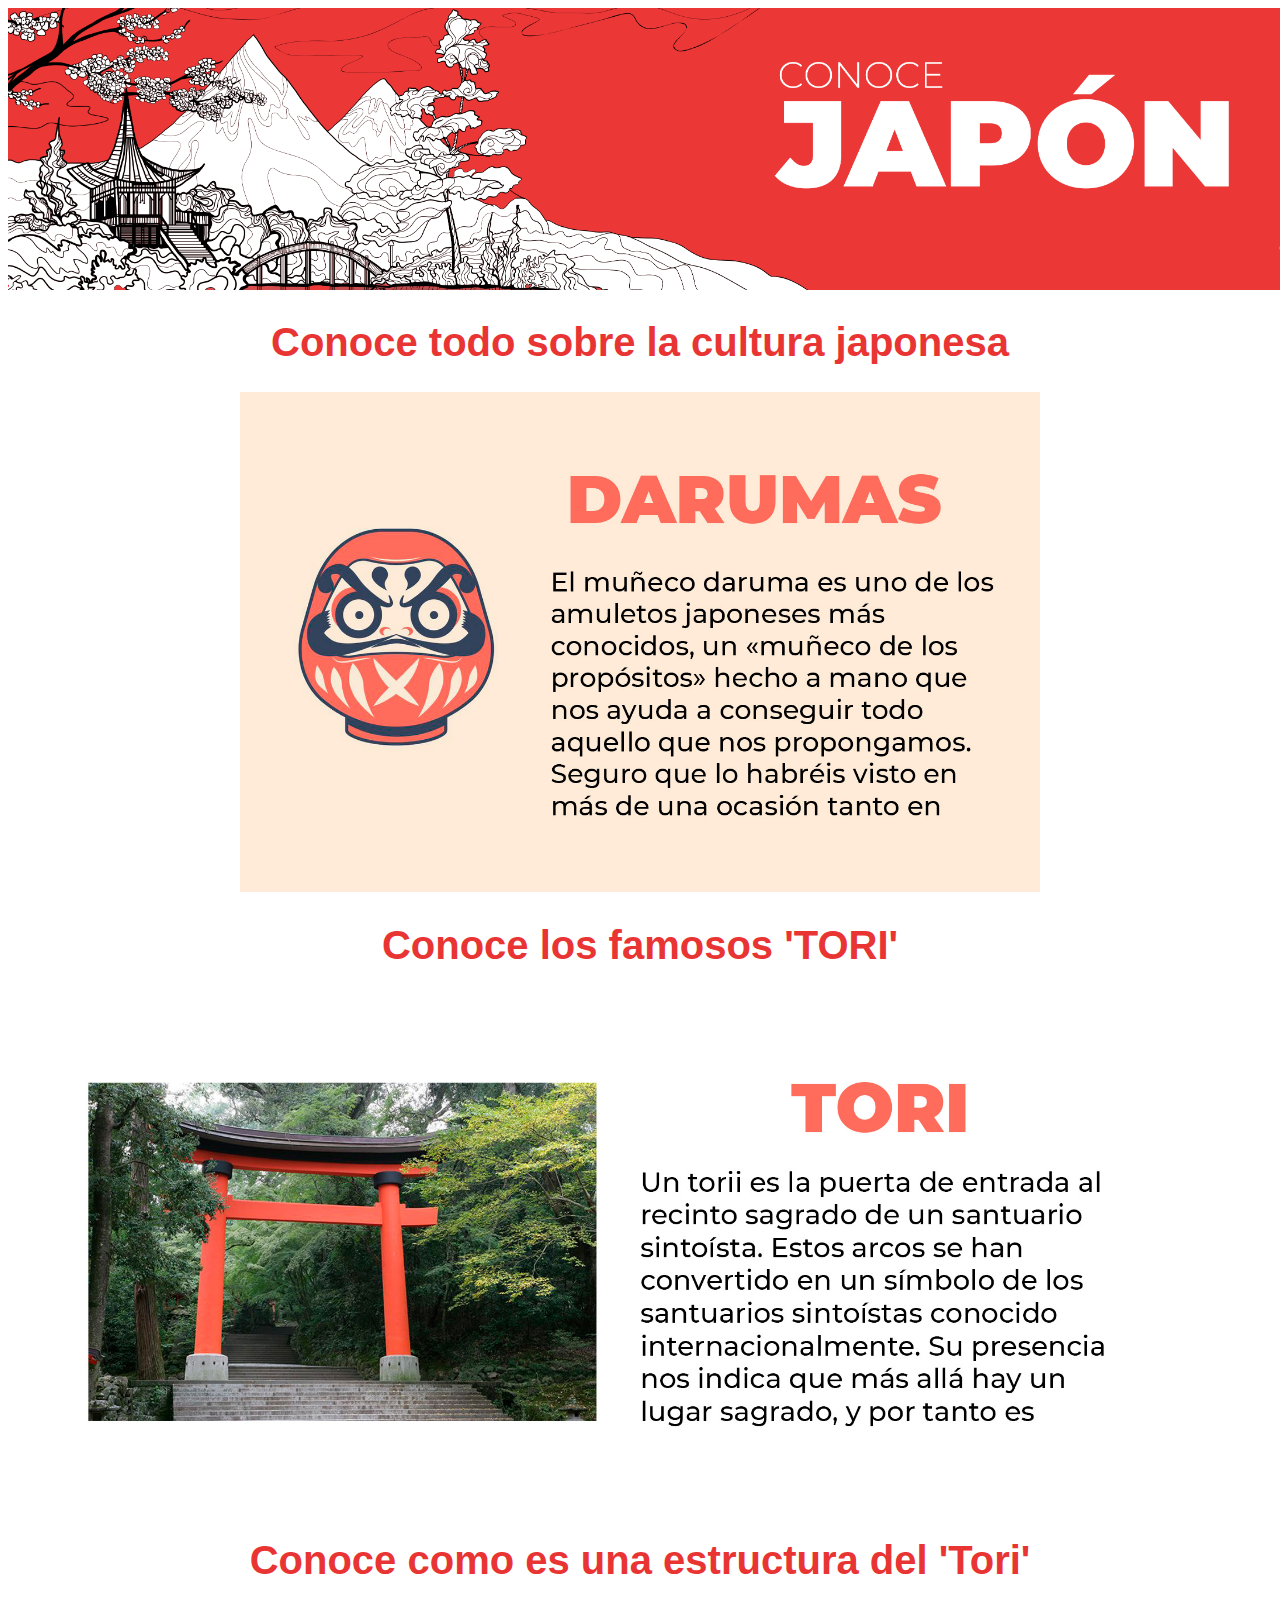
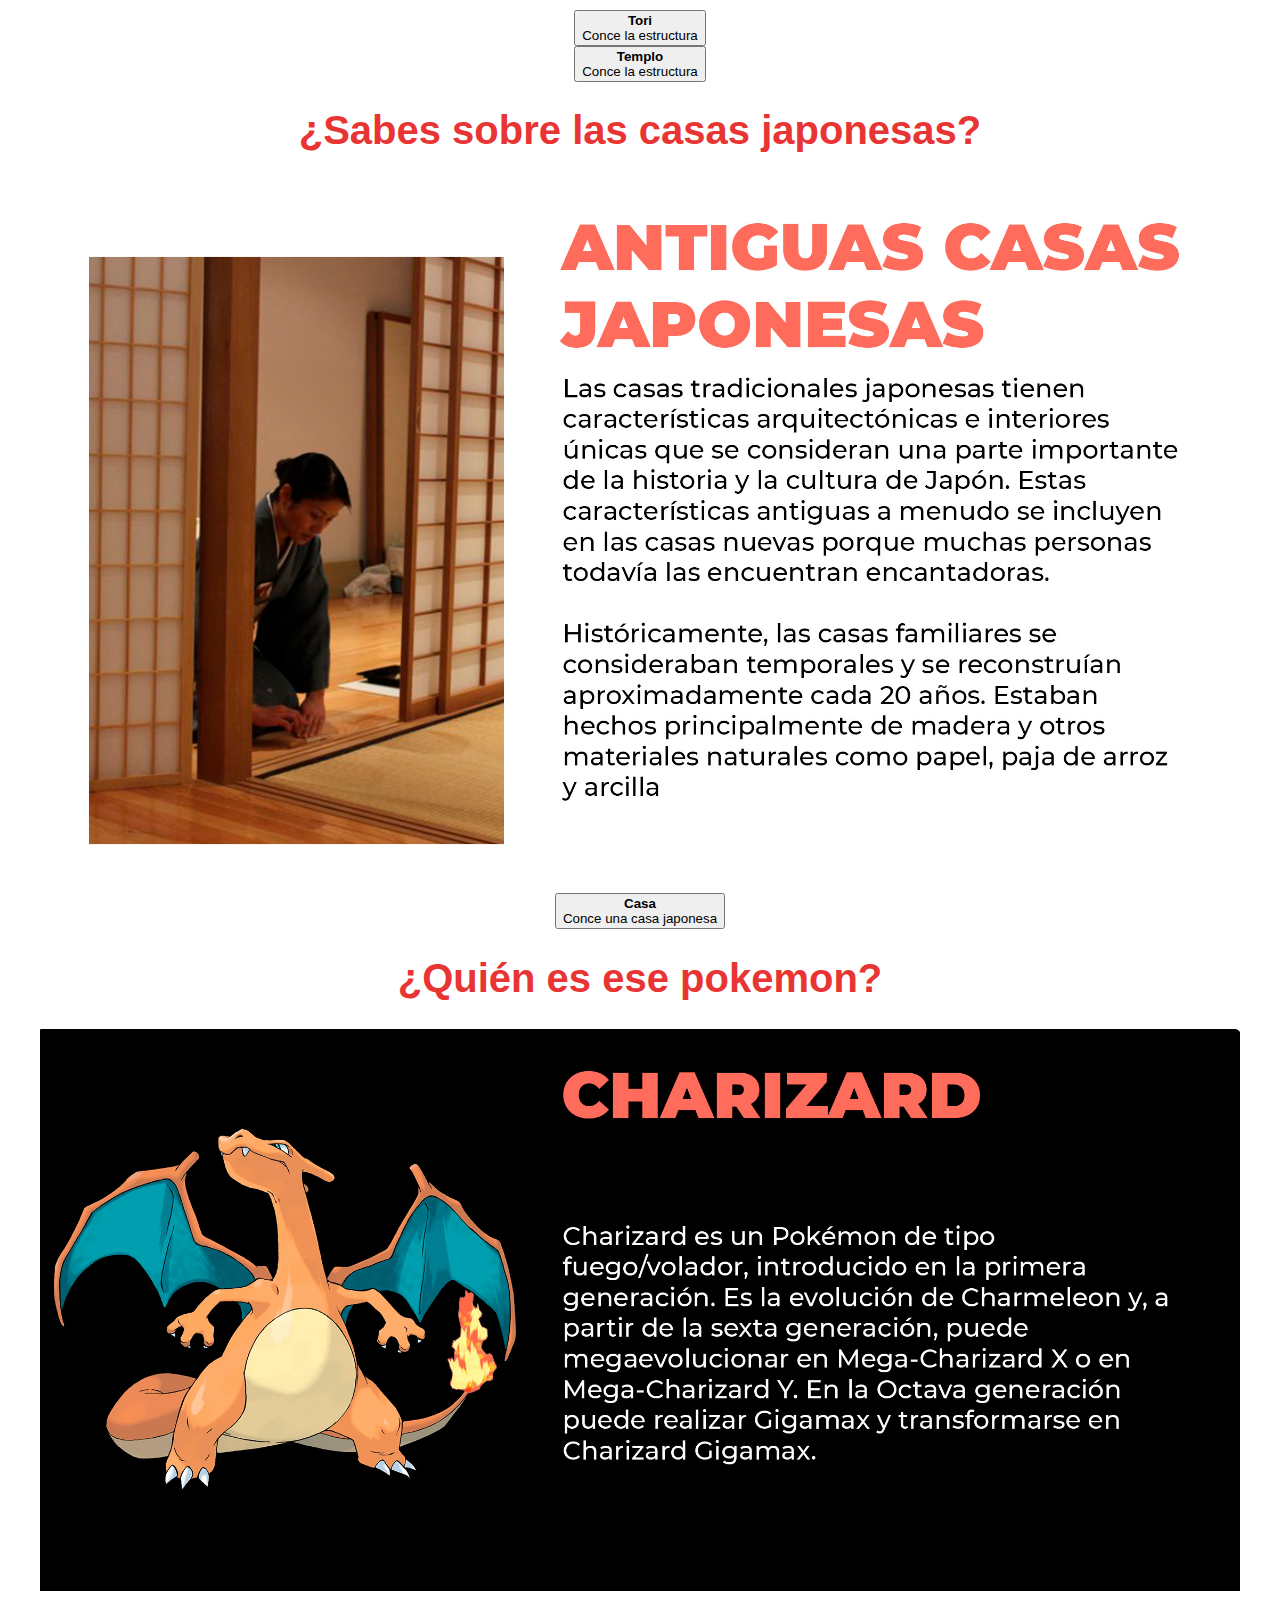
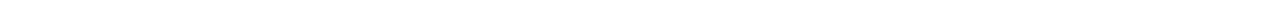
<file: index.html>
<!DOCTYPE html>
<html lang="es">
<head>
    <meta charset="UTF-8">
    <meta http-equiv="X-UA-Compatible" content="IE=edge">
    <meta name="viewport" content="width=device-width, initial-scale=1.0">
    <title>Primer parcial</title>
    <script type='text/javascript' src='https://www.x3dom.org/download/x3dom.js'> </script> 
    <link rel='stylesheet' type='text/css' href='https://www.x3dom.org/download/x3dom.css'>
    <link rel="stylesheet" href="css/estilos.css">
    <style>
        body{
            background: white;
            color: white;
            font-family: sans-serif;
        }
        .fondo{
            width: 60vw;
            height: 60vh;
            margin: auto; 
        }
        
        
    </style>
</head>
<body>
    <div>
        <img src="./texturas/fondo3.png" alt="" width="1400px" height="auto">
    </div>

    <div>
        <h1>Conoce todo sobre la cultura japonesa </h1>
    </div>

<x3d class="fondo">
    <Scene>
        <!-- Animación de rotación para el sistema solar -->
    <Transform DEF="SSolar">
        <!-- SOL -->
        <Shape>
            <Appearance>
                <!-- <Material diffuseColor='1 1 0'/> -->
                <imageTexture url="texturas/cdaruma3.jpg"/>
            </Appearance>
            <Sphere></Sphere>
        </Shape>
        <!-- Mercurio -->
        <transform translation="-5 0 0" scale="1 1 1.4">
            <inline url="mercurio.x3d"></inline>
        </transform>
       
        <!-- Mercurio -->
        <transform translation="5 0 0" scale="1 1 1.4">
            <inline url="jupiter.x3d"></inline>
        </transform>

        </transform>
         <!-- Parámetros de animación: sensor de tiempo y cuál eje se animará -->
			<timeSensor DEF='timerTL' cycleInterval='50' loop='true'></timeSensor>
			<orientationInterpolator DEF='rotatorTL' key='
            0 
            0.5 
            1' keyValue='
            0 1 0 0 
            0 1 0 3.14 
            0 1 0 6.28'>
			</orientationInterpolator>
    </Transform> <!-- Cierre SSolar -->
    <!-- ROUTE canaliza el sensor de tiempo y la rotación al transform -->
			<ROUTE fromNode='timerTL' fromField='fraction_changed' toNode='rotatorTL' toField='set_fraction'></ROUTE>
			<ROUTE fromNode='rotatorTL' fromField='value_changed' toNode='SSolar' toField='set_rotation'></ROUTE>

    </Scene>
</x3d>
<div align="center">
    <img src="./texturas/ctexto.jpg" alt="" width="800px" height="auto" >
</div>

<div>
    <h1>Conoce los famosos 'TORI' </h1>
</div>

<div align="center">
    <img src="./texturas/imagentori.jpg" alt="" width="1200px" height="auto" >
</div>

<h1>Conoce como es una estructura del 'Tori'</h1>

<form method="get" action="./tori.html" align="center">

    <button type="submit">
    
        <b> Tori</b><br />
    
        Conce la estructura
    
    </button>
    
</form>

<form method="get" action="./templo.html" align="center">

    <button type="submit">
    
        <b> Templo</b><br />
    
        Conce la estructura
    
    </button>
    
</form>

<div>
    <h1>¿Sabes sobre las casas japonesas? </h1>
</div>

<div align="center">
    <img src="./texturas/casas.jpg" alt="" width="1200px" height="auto" >
</div>

<form method="get" action="./templo2.html" align="center">

    <button type="submit">
    
        <b> Casa</b><br />
    
        Conce una casa japonesa
    
    </button>
    
</form>

<h1>
    ¿Quién es ese pokemon?
</h1>

<x3d class="fondo">
    <Scene>
        <!-- Animación de rotación para el Sistema Solar -->
        <transform DEF="pokemon" rotación="0 0 1 1">
        <Shape>
            <Appearance>
                <imageTexture url='texturas/pokemon.jpeg'/>
            </Appearance>
            <Sphere/>
        </Shape>

        <!-- nave -->
        <transform translation='1 0 3' scale='1 1 1'>
            <inline url='pokemon.x3d'></inline>
        </transform>

        <!-- Parámetros de animación: sensor de tiempo y cuál eje se animará -->
			<timeSensor DEF='timerTL' cycleInterval='30' loop='true'></timeSensor>
			<orientationInterpolator DEF='rotatorTL' key='
            0 
            0 
            1' keyValue='
            0 1 0 0 
            0 1 0 3.14 
            0 1 0 10'>
			</orientationInterpolator>

    </transform> <!--cieere del sol-->
     <!-- ROUTE canaliza el sensor de tiempo y la rotación al transform -->
			<ROUTE fromNode='timerTL' fromField='fraction_changed' toNode='rotatorTL' toField='set_fraction'></ROUTE>
			<ROUTE fromNode='rotatorTL' fromField='value_changed' toNode='pokemon' toField='set_rotation'></ROUTE>
    </Scene>
</x3d>

<div align="center">
    <img src="./texturas/pokemon.jpg" alt="" width="1200px" height="auto" >
</div>

</body>
</html>
</file>
<file: css/estilos.css>
body{
    background-color: rgb(83, 43, 116);
    color: silver;
    font-family: Verdana, Arial, Sans-serif;
    }
    h1{
    text-align: center;
    font-size: 40px;
    color: rgb(233, 52, 52);
    font-family: sans-serif;
    }
    .contenedor{
    width: 800px;
    margin: auto;
    text-align: justify;
    }
    
    p{
        text-align: center;
        color: white;
    }
    
    h2{
        text-align: center;
    font-size: 30px;
    color: rgb(255, 255, 255);
    font-family: sans-serif;
    }
    
    button{
        align-items: center;
        text-decoration: none;
    }
    
    canvas {
        margin: auto;
    }
</file>
